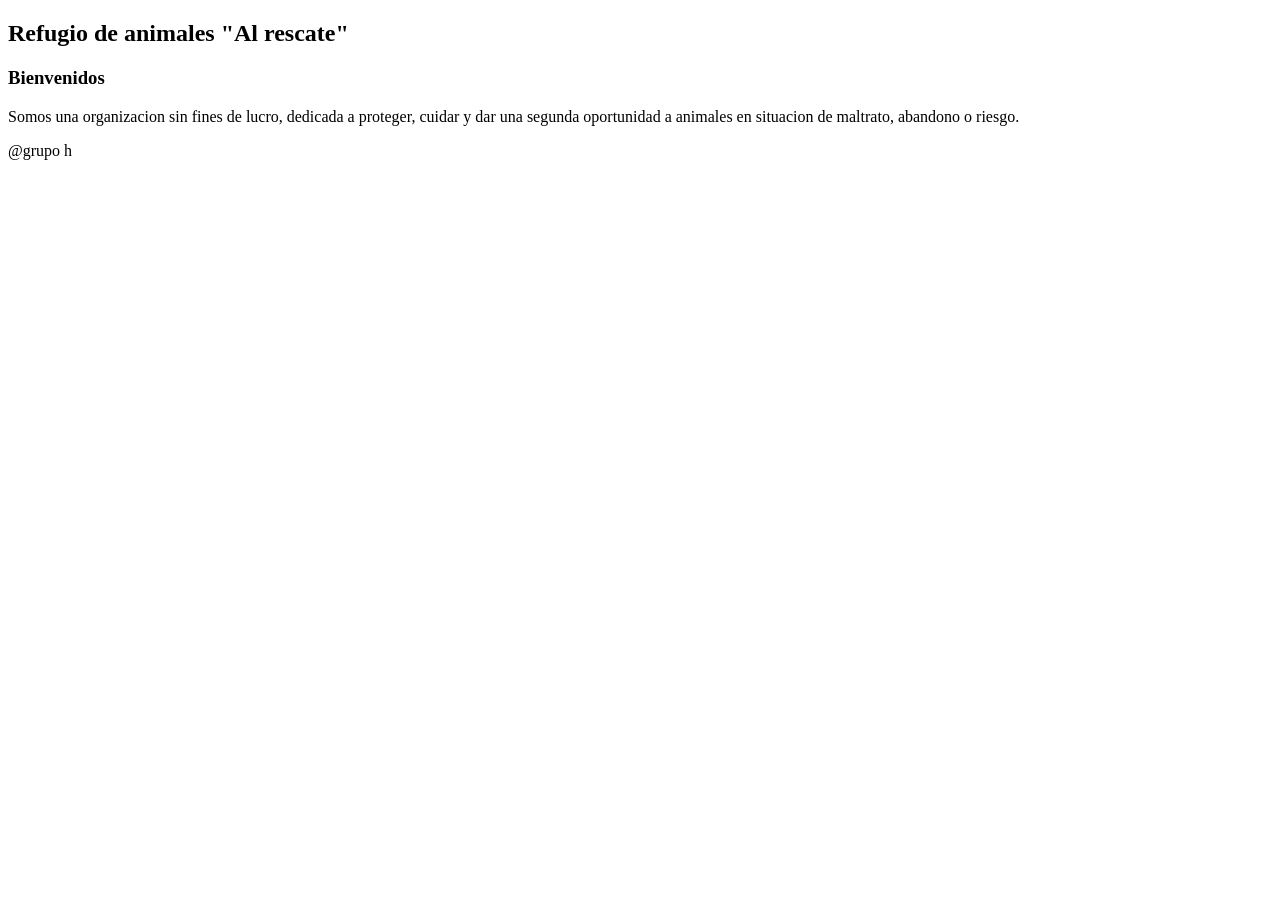
<file: index.html>
<!DOCTYPE html>
<html lang="en">

<head>
    <meta charset="UTF-8">
    <meta name="viewport" content="width=device-width, initial-scale=1.0">
    <title>Document</title>
</head>

<body>
    <header>
        <h2>
            Refugio de animales "Al rescate"
        </h2>
    </header>
    <h3>Bienvenidos</h3>
    <p>
        Somos una organizacion sin fines de lucro, dedicada a proteger, cuidar y dar una segunda oportunidad a animales
        en situacion
        de maltrato, abandono o riesgo.
    <footer>
        @grupo h
    </footer>

</html>
</file>
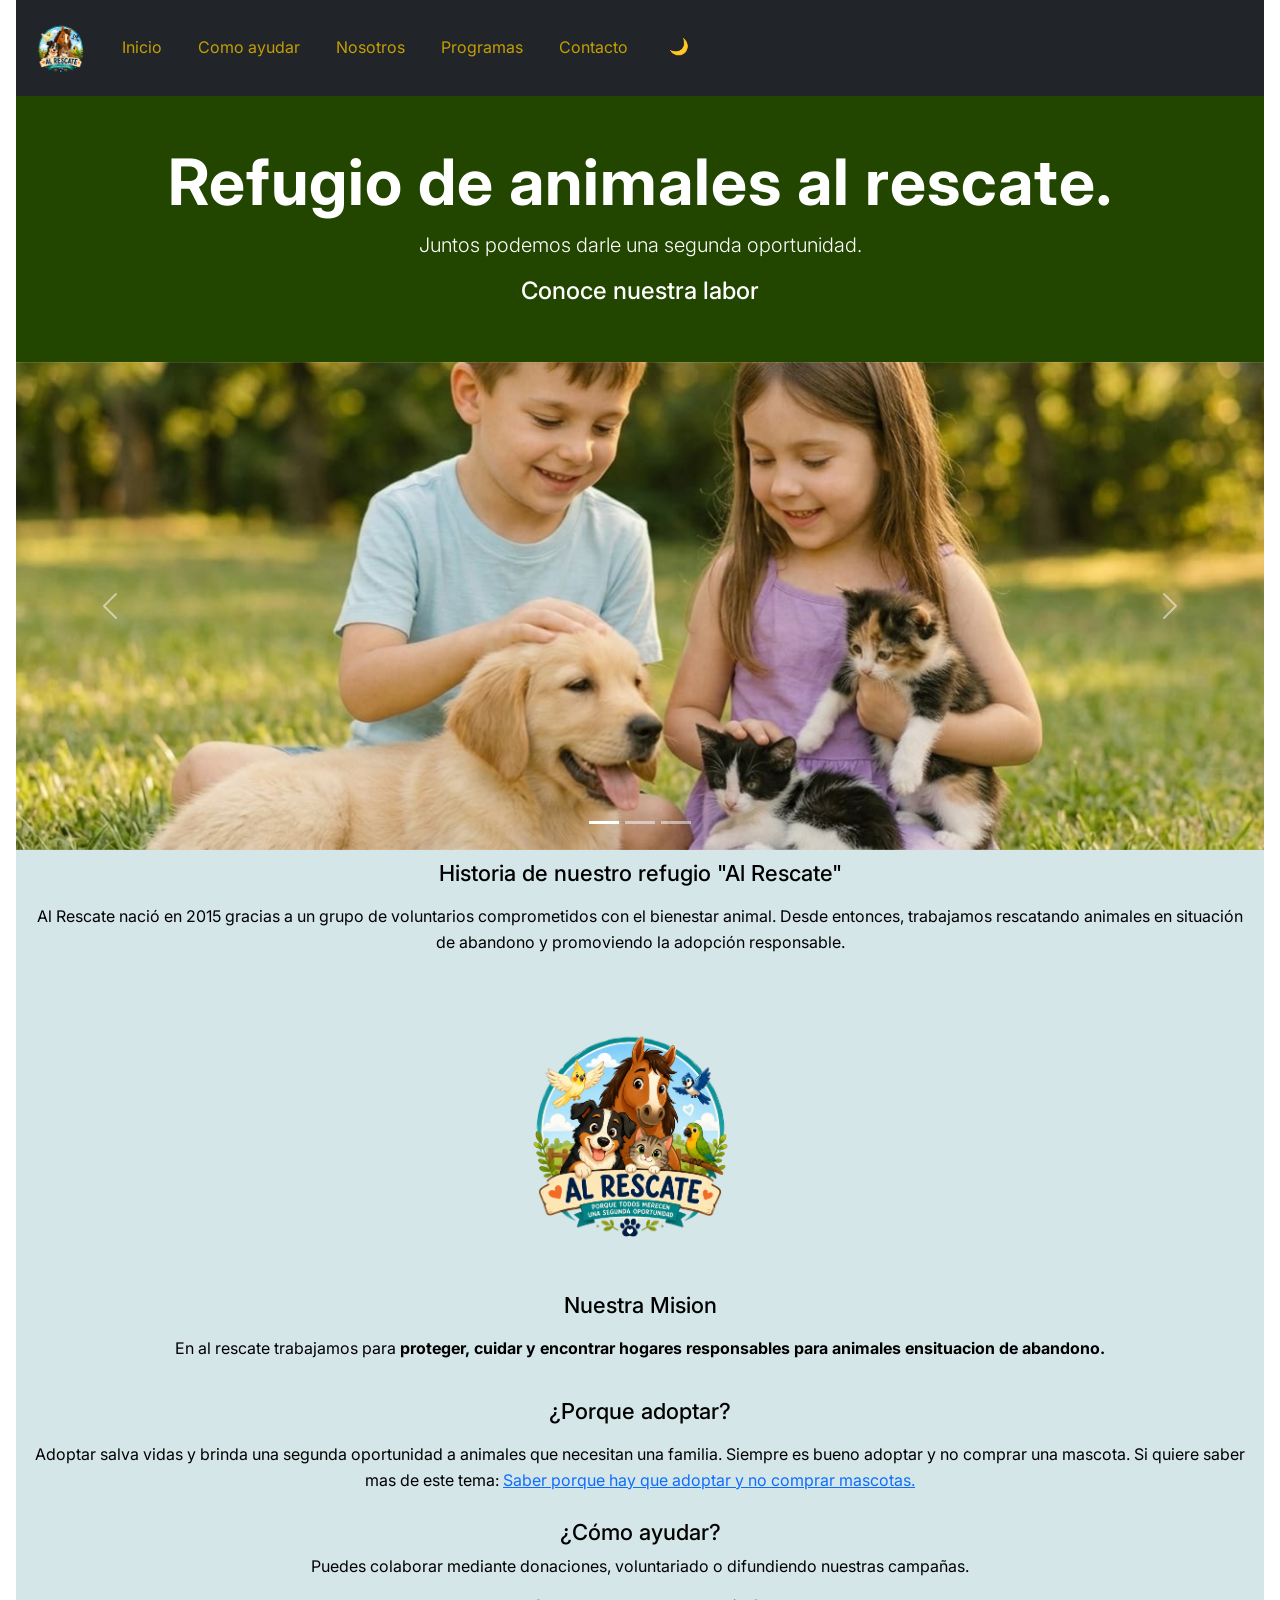
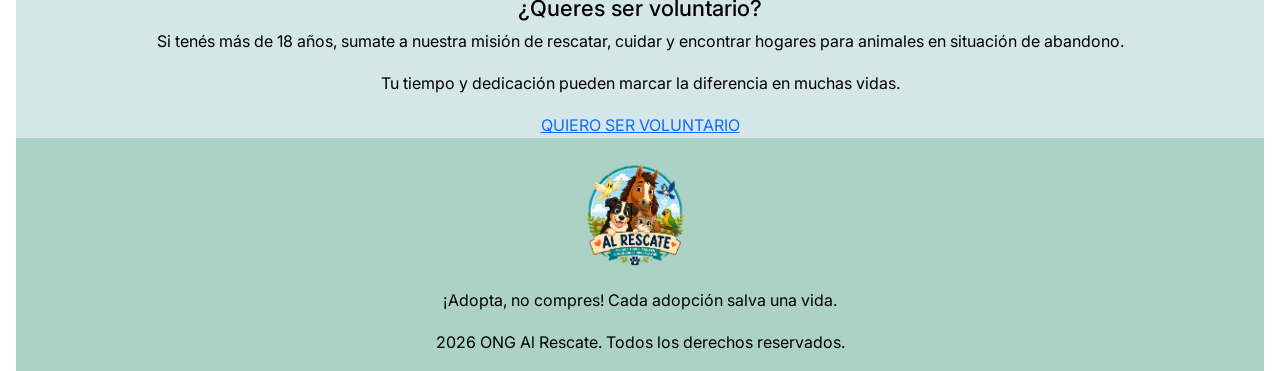
<file: mi-ong/index.html>
<!DOCTYPE html>
<html lang="es">
<head>
    <meta charset="UTF-8">
    <meta name="viewport" content="width=device-width, initial-scale=1.0">
    <link rel="preconnect" href="https://fonts.googleapis.com">
    <link rel="preconnect" href="https://fonts.gstatic.com" crossorigin>
    <link
        href="https://fonts.googleapis.com/css2?family=Inter:ital,opsz,wght@0,13..32,100..900;1,13..32,100..900&display=swap"
        rel="stylesheet">
    <link href="https://cdn.jsdelivr.net/npm/bootstrap@5.3.3/dist/css/bootstrap.min.css" rel="stylesheet">
    <link rel="stylesheet" href="css/estilos.css">
    <title>Ong al rescate</title>
</head>

<body>
    <nav class="navbar navbar-expand-md bg-dark navbar-dark">
        <div class="container-fluid">
            <a class="navbar-brand"><img src="img/logo.png" alt="logo ONG al rescate" height="70" width="70"></a>
            <button class="navbar-toggler" type="button" data-bs-toggle="collapse" data-bs-target="#collapsibleNavbar">
                <span class="navbar-toggler-icon"></span>
            </button>
            <div class="collapse navbar-collapse" id="collapsibleNavbar">
                <ul class="navbar-nav">
                    <li class="nav-item">
                        <a class="nav-link active" href="index.html">Inicio</a>
                    </li>
                    <li class="nav-item">
                        <a class="nav-link active" href="#comoayudar">Como ayudar</a>
                    </li>
                    <li class="nav-item">
                        <a class="nav-link active" href="nosotros.html">Nosotros</a>
                    </li>
                    <li class="nav-item">
                        <a class="nav-link active" href="programas.html">Programas</a>
                    </li>
                    <li class="nav-item">
                        <a class="nav-link active" href="contacto.html">Contacto</a>
                    </li>
                    <li class="nav-item">
                        <button type="button" id="btn-modo" class="btn btn-dark">🌙</button>
                    </li>
                </ul>
            </div>
        </div>
    </nav>
    <main>
        <section class="gaty text-white text-center py-5">
            <div class="container">
                <h1 class="display-3 fw-bold">
                    Refugio de animales al rescate.
                </h1>
                <p class="lead">Juntos podemos darle una segunda oportunidad.</p>
                <h2>Conoce nuestra labor</h2>
            </div>
        </section>

        <div id="demo" class="carousel slide" data-bs-ride="carousel">
            <div class="carousel-indicators">
                <button type="button" data-bs-target="#demo" data-bs-slide-to="0" class="active"></button>
                <button type="button" data-bs-target="#demo" data-bs-slide-to="1"></button>
                <button type="button" data-bs-target="#demo" data-bs-slide-to="2"></button>
            </div>
            <div class="carousel-inner">
                <div class="carousel-item active">
                    <img src="img/perroygato.jpg" alt="perroygato" class="d-block" style="width:100% ">
                </div>
                <div class="carousel-item">
                    <img src="img/caballo.jpg" alt="ca" class="d-block" style="width:100%">
                </div>
                <div class="carousel-item">
                    <img src="img/aves.jpg" alt="aves" class="d-block" style="width:100%">
                </div>
            </div>

            <button class="carousel-control-prev" type="button" data-bs-target="#demo" data-bs-slide="prev">
                <span class="carousel-control-prev-icon"></span>
            </button>
            <button class="carousel-control-next" type="button" data-bs-target="#demo" data-bs-slide="next">
                <span class="carousel-control-next-icon"></span>
            </button>
        </div>

        <div class="contenedor-inicio">
            <article class="inicio">
                <h3>Historia de nuestro refugio "Al Rescate"</h3>
                <p>Al Rescate nació en 2015 gracias a un grupo de voluntarios
                    comprometidos con el bienestar animal. Desde entonces,
                    trabajamos rescatando animales en situación de abandono
                    y promoviendo la adopción responsable.</p>
            </article>
            <img src="img/logo.png" alt="logo ONG al rescate" height="300" width="300">
            <article class="inicio">
                <h3>Nuestra Mision</h3>
                <p>En al rescate trabajamos para <strong>proteger, cuidar y encontrar hogares responsables para
                        animales ensituacion de abandono.</strong></p>
            </article>
            <article class="inicio">
                <h3>¿Porque adoptar?</h3>
                <p>Adoptar salva vidas y brinda una segunda oportunidad a animales que necesitan una familia.
                    Siempre es bueno adoptar y no comprar una mascota. Si quiere saber mas de este tema: <a
                        href="https://www.ngppetfood.com/articulos-blog/por-que-adoptar-y-no-comprar-animales.html"
                        target="_blank" rel="noopener noreferrer">Saber porque hay que adoptar y no comprar
                        mascotas.</a>
                </p>
            </article>

            <div id="comoayudar">
                <h3>¿Cómo ayudar?</h3>
                <p>
                    Puedes colaborar mediante donaciones, voluntariado
                    o difundiendo nuestras campañas.
                </p>
                <h3>¿Queres ser voluntario?</h3>
                <p>
                    Si tenés más de 18 años, sumate a nuestra misión de rescatar,
                    cuidar y encontrar hogares para animales en situación de abandono.
                </p>
                <p>
                    Tu tiempo y dedicación pueden marcar la diferencia en muchas vidas.
                </p>

                <a href="contacto.html">QUIERO SER VOLUNTARIO</a><br>
            </div>

        </div>
    </main>
    <footer id="footer">
        <img src="img/logo.png" alt="logo ONG al rescate" height="150" width="150">
        <p>¡Adopta, no compres! Cada adopción salva una vida.</p>
        <p>2026 ONG Al Rescate. Todos los derechos reservados.</p>
    </footer>
    <script src="https://cdn.jsdelivr.net/npm/bootstrap@5.3.3/dist/js/bootstrap.bundle.min.js">
    </script>
    <script src="js/main.js"></script>

</body>

</html>
</file>
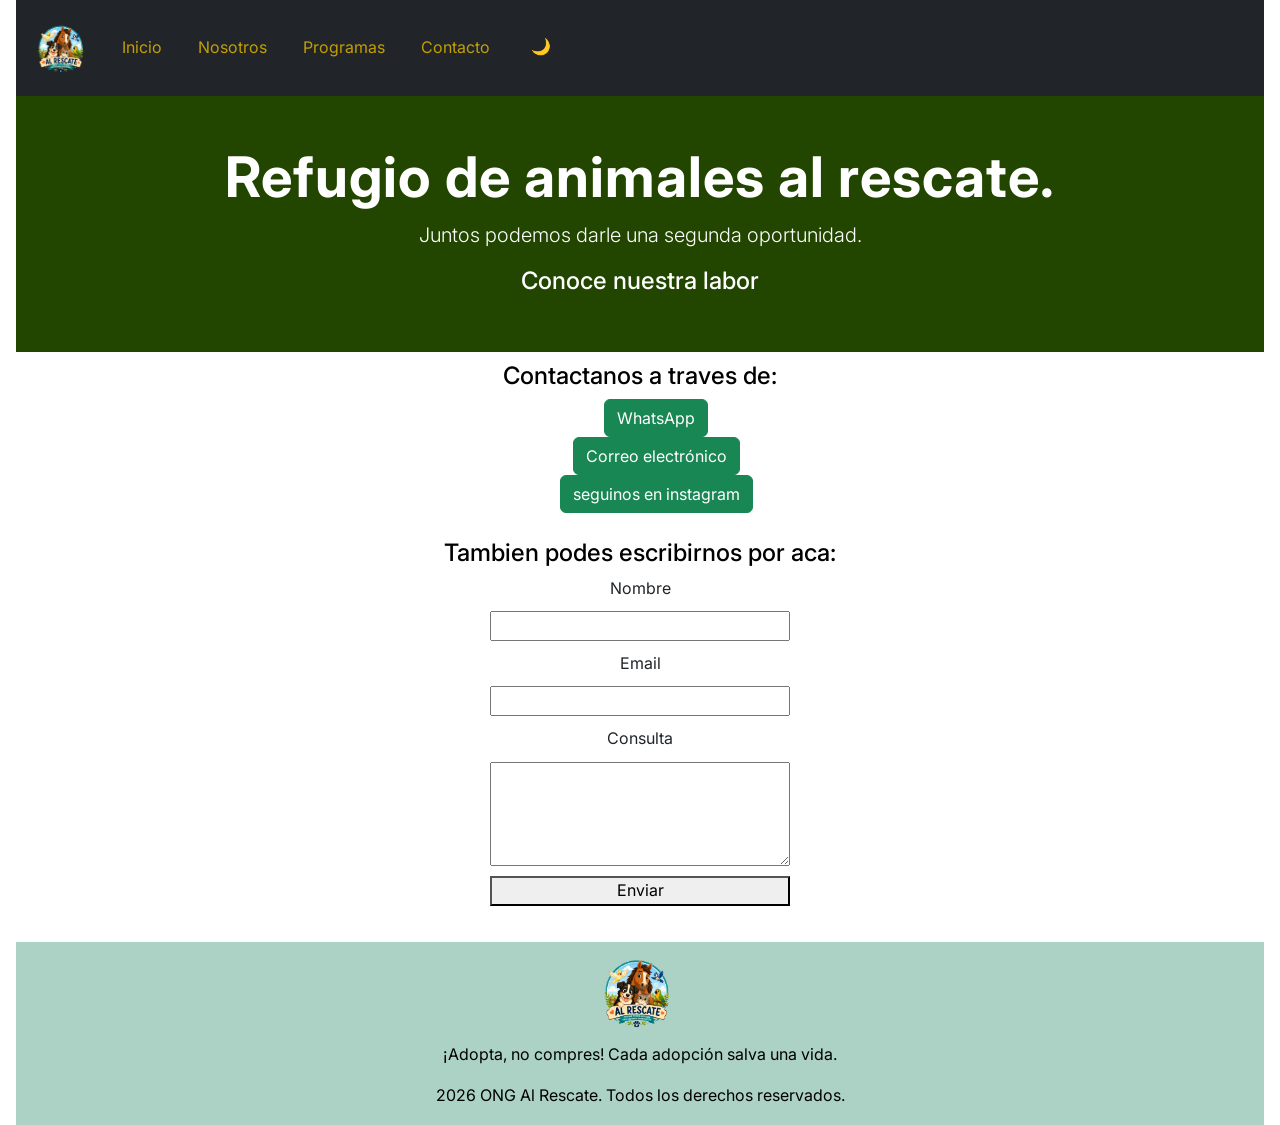
<file: mi-ong/contacto.html>
<!DOCTYPE html>
<html lang="es">

<head>
    <meta charset="UTF-8">
    <meta name="viewport" content="width=device-width, initial-scale=1.0">
    <link rel="preconnect" href="https://fonts.googleapis.com">
    <link rel="preconnect" href="https://fonts.gstatic.com" crossorigin>
    <link
        href="https://fonts.googleapis.com/css2?family=Inter:ital,opsz,wght@0,14..32,100..900;1,14..32,100..900&display=swap"
        rel="stylesheet">
    <link href="https://cdn.jsdelivr.net/npm/bootstrap@5.3.3/dist/css/bootstrap.min.css" rel="stylesheet">
    <link rel="stylesheet" href="css/estilos.css">
    <title>Ong al rescate</title>
</head>

<body>
    <nav class="navbar navbar-expand-md bg-dark navbar-dark">
        <div class="container-fluid">
            <a class="navbar-brand"><img src="img/logo.png" alt="logo ONG al rescate" height="70" width="70"></a>
            <button class="navbar-toggler" type="button" data-bs-toggle="collapse" data-bs-target="#collapsibleNavbar">
                <span class="navbar-toggler-icon"></span>
            </button>
            <div class="collapse navbar-collapse" id="collapsibleNavbar">
                <ul class="navbar-nav">
                    <li class="nav-item">
                        <a class="nav-link active" href="index.html">Inicio</a>
                    </li>
                    <li class="nav-item">
                        <a class="nav-link active" href="nosotros.html">Nosotros</a>
                    </li>
                    <li class="nav-item">
                        <a class="nav-link active" href="programas.html">Programas</a>
                    </li>
                    <li class="nav-item">
                        <a class="nav-link active" href="contacto.html">Contacto</a>
                    </li>
                    <li class="nav-item">
                        <button type="button" id="btn-modo"  class="btn btn-dark">🌙</button>
                    </li>
                </ul>
            </div>
        </div>
    </nav>
    <main>
        <section class="gaty text-white text-center py-5">
            <div class="container">
                <h1 class="display-4 fw-bold">
                    Refugio de animales al rescate.
                </h1>
                <p class="lead">Juntos podemos darle una segunda oportunidad.</p>
                <h2>Conoce nuestra labor</h2>
            </div>
        </section>
        <div id="contenedor-contacto">
            <article>
            <h2>Contactanos a traves de:</h2>
            <ul>
                <li> <a href="tel:+541140466091" class="btn btn-success">WhatsApp</a></li>
                <li> <a href="mailto:fundacionalrescate@gmail.com" class="btn btn-success">Correo electrónico</a></li>
                <li> <a href="https://www.instagram.com/ong_al_rescate/" target="_blank" rel="noopener noreferrer"
                        class="btn btn-success">seguinos en instagram</a></li>
            </ul>    
            </article>
            <article id="formulario">
                <h2>Tambien podes escribirnos por aca:</h2>
                <form id="form"  action="/enviar"  method="post">
                    <label for="nombre">Nombre</label>
                    <input type="text" id="nombre" name="nombre"> <!-- required --> 
                    <label for="email">Email</label>
                    <input type="email" id="email" name="email"> <!-- required-->
                    <label for="consulta">Consulta</label>
                    <textarea id="consulta" rows="4"></textarea>
                    <button type="submit">Enviar</button>
                    <p id="mensaje"></p>   
                </form>
            </article>        
        </div> 
    </main>
    <footer id="footer">
        <img src="img/logo.png" alt="logo ONG al rescate" height="100" width="100">
        <p>¡Adopta, no compres! Cada adopción salva una vida.</p>
        <p>2026 ONG Al Rescate. Todos los derechos reservados.</p>
    </footer>
    <script src="https://cdn.jsdelivr.net/npm/bootstrap@5.3.3/dist/js/bootstrap.bundle.min.js">
    </script>
    <script src="js/main.js"></script>
</body>

</html>
</file>
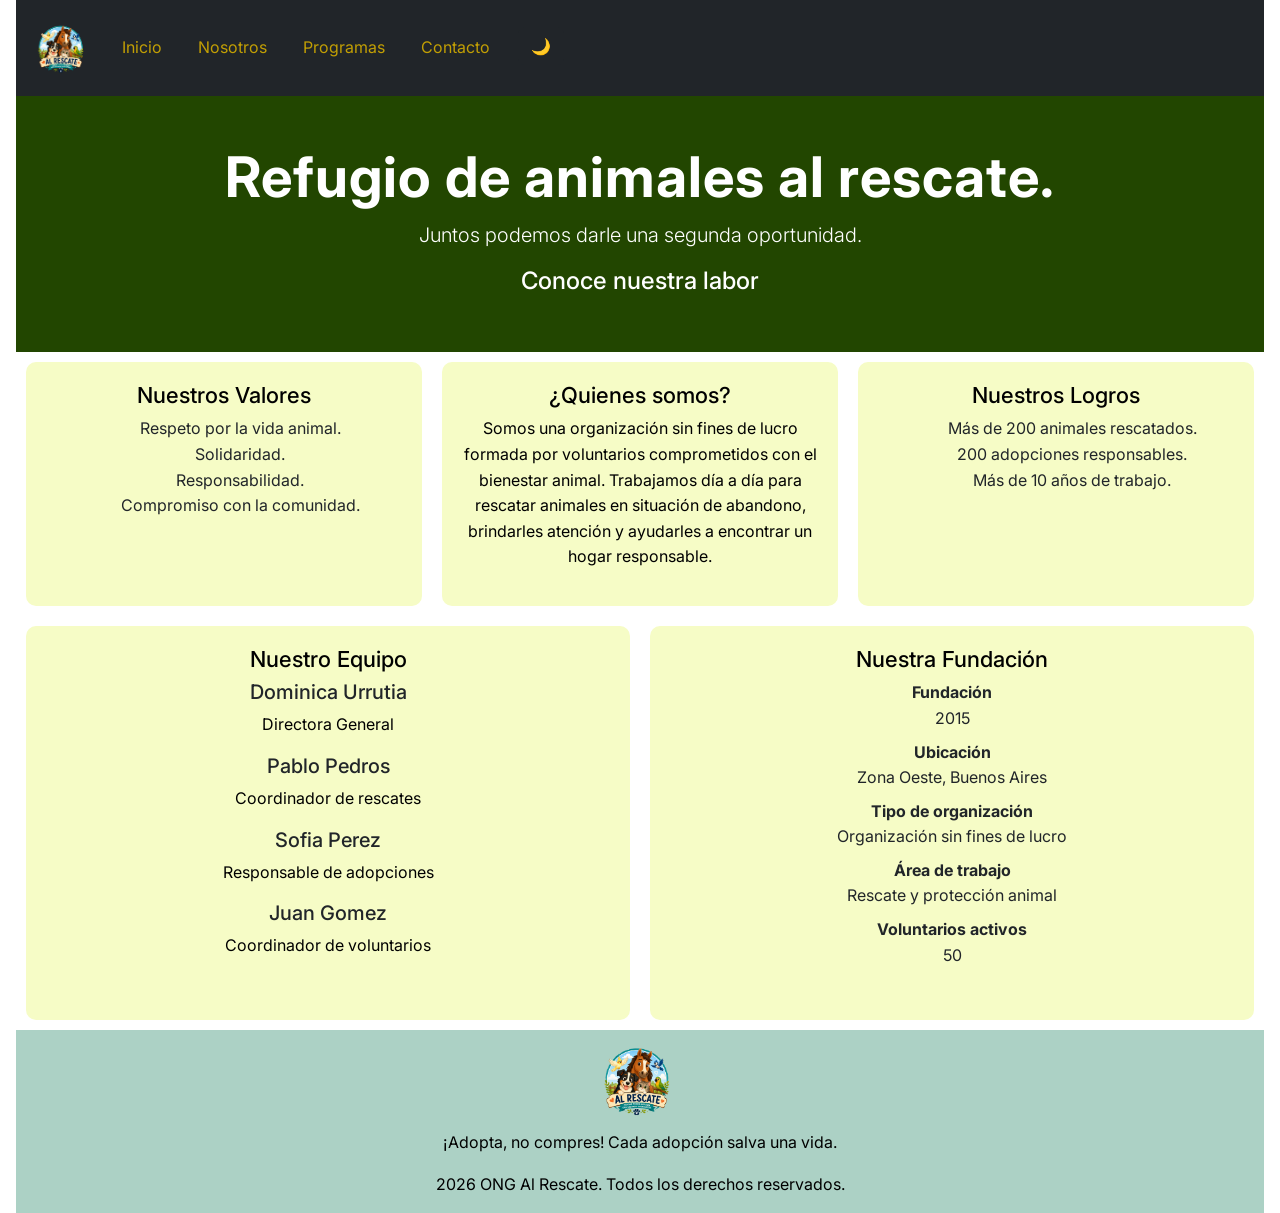
<file: mi-ong/nosotros.html>
<!DOCTYPE html>
<html lang="es">

<head>
    <meta charset="UTF-8">
    <meta name="viewport" content="width=device-width, initial-scale=1.0">
    <link rel="preconnect" href="https://fonts.googleapis.com">
    <link rel="preconnect" href="https://fonts.gstatic.com" crossorigin>
    <link
        href="https://fonts.googleapis.com/css2?family=Inter:ital,opsz,wght@0,14..32,100..900;1,14..32,100..900&display=swap"
        rel="stylesheet">
    <link href="https://cdn.jsdelivr.net/npm/bootstrap@5.3.3/dist/css/bootstrap.min.css" rel="stylesheet">
    <link rel="stylesheet" href="css/estilos.css">
    <title>Ong al rescate</title>
</head>

<body>
    <nav class="navbar navbar-expand-md bg-dark navbar-dark">
        <div class="container-fluid">
            <a class="navbar-brand"><img src="img/logo.png" alt="logo ONG al rescate" height="70" width="70"></a>
            <button class="navbar-toggler" type="button" data-bs-toggle="collapse" data-bs-target="#collapsibleNavbar">
                <span class="navbar-toggler-icon"></span>
            </button>
            <div class="collapse navbar-collapse" id="collapsibleNavbar">
                <ul class="navbar-nav">
                    <li class="nav-item">
                        <a class="nav-link active" href="index.html">Inicio</a>
                    </li>
                    <li class="nav-item ">
                        <a class="nav-link active" href="nosotros.html">Nosotros</a>
                    </li>
                    <li class="nav-item ">
                        <a class="nav-link active" href="programas.html">Programas</a>
                    </li>
                    <li class="nav-item ">
                        <a class="nav-link active" href="contacto.html">Contacto</a>
                    </li>
                    <li class="nav-item">
                        <button type="button" id="btn-modo"  class="btn btn-dark">🌙</button>
                    </li>
                </ul>
            </div>
        </div>
    </nav>

    <main>
        <section class="gaty text-white text-center py-5">
                <div class="container">
                    <h1 class="display-4 fw-bold">
                        Refugio de animales al rescate.
                    </h1>
                    <p class="lead">Juntos podemos darle una segunda oportunidad.</p>
                    <h2>Conoce nuestra labor</h2>
                </div>
        </section>
        <div class="contenedor-nosotros">
            
            <article class="nosotros">
               
                <h3>Nuestros Valores</h3>
                <ul>
                    <li>Respeto por la vida animal.</li>
                    <li>Solidaridad.</li>
                    <li>Responsabilidad.</li>
                    <li>Compromiso con la comunidad.</li>
                </ul>
            </article>
            <article class="nosotros">
                <h3>¿Quienes somos?</h3>
                <p>Somos una organización sin fines de lucro formada por
                    voluntarios comprometidos con el bienestar animal.
                    Trabajamos día a día para rescatar animales en situación
                    de abandono, brindarles atención y ayudarles a encontrar
                    un hogar responsable.</p>
            </article>
            <article class="nosotros">
                <h3>Nuestros Logros</h3>
                <ul>
                    <li>Más de 200 animales rescatados.</li>
                    <li>200 adopciones responsables.</li>
                    <li>Más de 10 años de trabajo.</li>
                </ul>
            </article>
            <article class="nosotros">
                <h3>Nuestro Equipo</h3>
                <h4>Dominica Urrutia</h4>
                <p>Directora General</p>
                <h4>Pablo Pedros</h4>
                <p>Coordinador de rescates</p>
                <h4>Sofia Perez</h4>
                <p>Responsable de adopciones</p>
                <h4>Juan Gomez</h4>
                <p>Coordinador de voluntarios</p><br>


            </article>
            <article class="nosotros">
                <h3>Nuestra Fundación</h3>
                <dl>
                    <dt>Fundación</dt>
                    <dd>2015</dd>

                    <dt>Ubicación</dt>
                    <dd>Zona Oeste, Buenos Aires</dd>

                    <dt>Tipo de organización</dt>
                    <dd>Organización sin fines de lucro</dd>

                    <dt>Área de trabajo</dt>
                    <dd>Rescate y protección animal</dd>

                    <dt>Voluntarios activos</dt>
                    <dd>50</dd>
                </dl>
            </article>
        </div>
    </main>
    
    <footer id="footer">
        <img src="img/logo.png" alt="logo ONG al rescate" height="100" width="100">
        <p>¡Adopta, no compres! Cada adopción salva una vida.</p>
        <p>2026 ONG Al Rescate. Todos los derechos reservados.</p>
    </footer>
    <script src="https://cdn.jsdelivr.net/npm/bootstrap@5.3.3/dist/js/bootstrap.bundle.min.js">
    </script>
    <script src="js/main.js"></script>
</body>

</html>
</file>
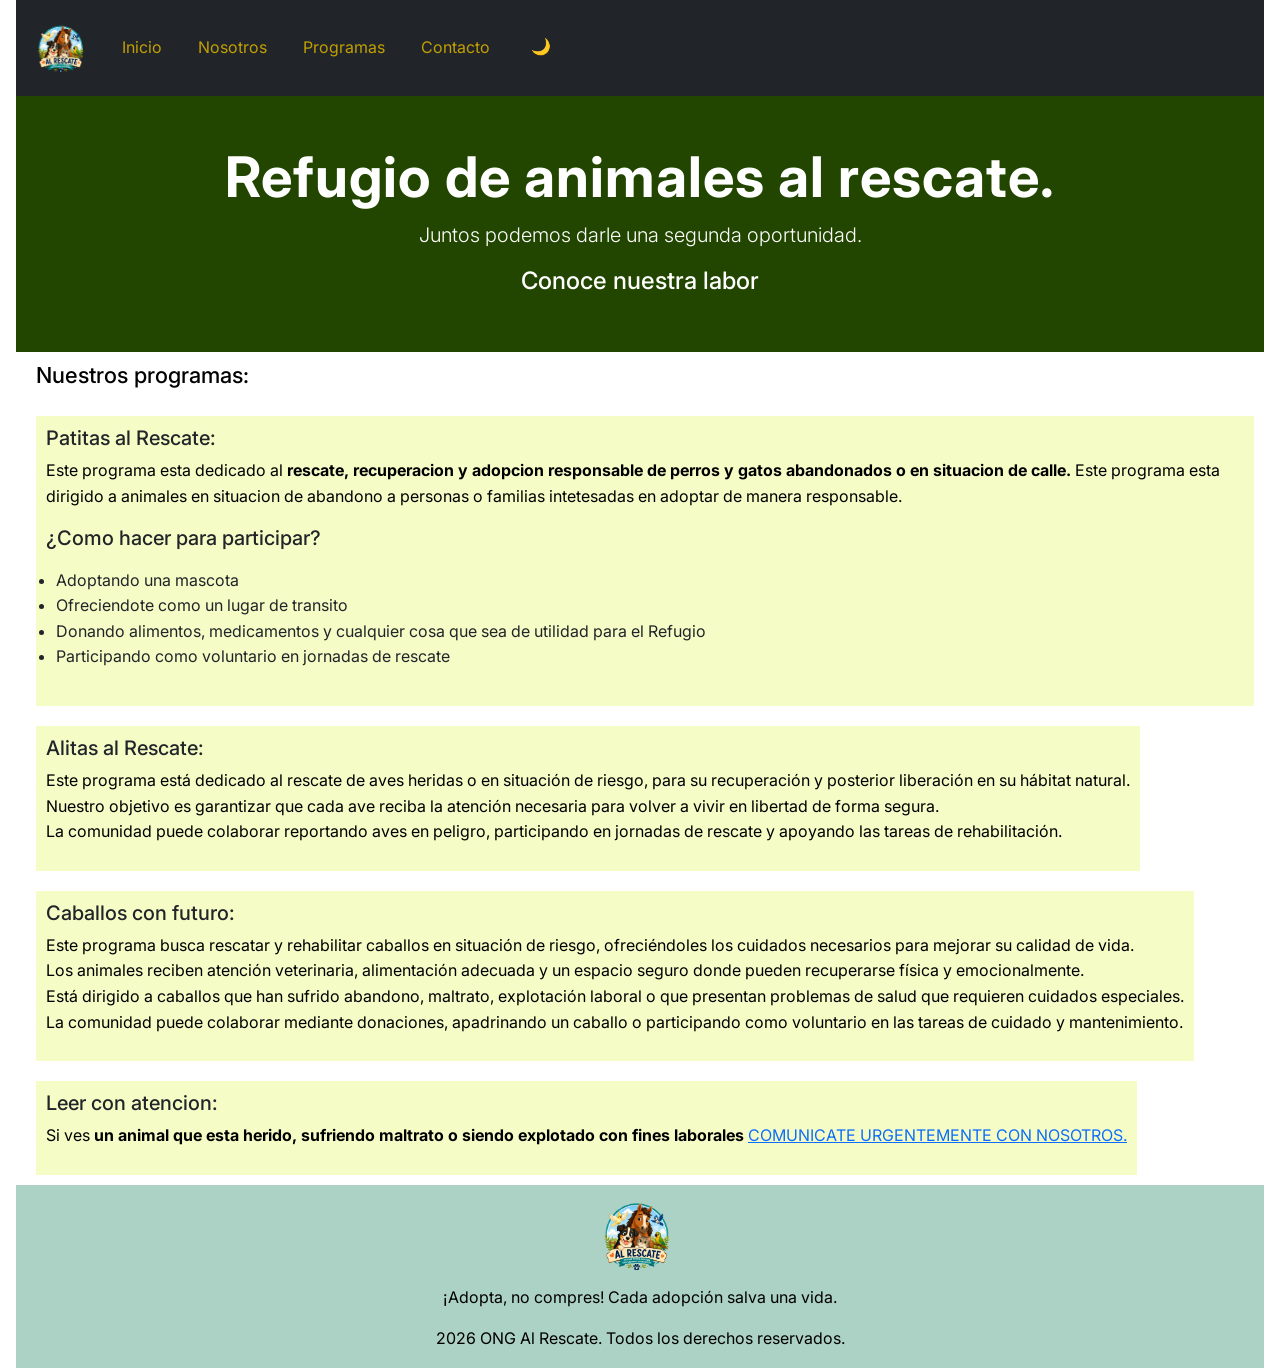
<file: mi-ong/programas.html>
<!DOCTYPE html>
<html lang="es">

<head>
    <meta charset="UTF-8">
    <meta name="viewport" content="width=device-width, initial-scale=1.0">
    <link rel="preconnect" href="https://fonts.googleapis.com">
    <link rel="preconnect" href="https://fonts.gstatic.com" crossorigin>
    <link
        href="https://fonts.googleapis.com/css2?family=Inter:ital,opsz,wght@0,14..32,100..900;1,14..32,100..900&display=swap"
        rel="stylesheet">
    <link href="https://cdn.jsdelivr.net/npm/bootstrap@5.3.3/dist/css/bootstrap.min.css" rel="stylesheet">
    <link rel="stylesheet" href="css/estilos.css">
    <title>Ong al rescate</title>
</head>

<body>
    <nav class="navbar navbar-expand-md bg-dark navbar-dark">
        <div class="container-fluid">
            <a class="navbar-brand"><img src="img/logo.png" alt="logo ONG al rescate" height="70" width="70"></a>
            <button class="navbar-toggler" type="button" data-bs-toggle="collapse" data-bs-target="#collapsibleNavbar">
                <span class="navbar-toggler-icon"></span>
            </button>
            <div class="collapse navbar-collapse" id="collapsibleNavbar">
                <ul class="navbar-nav">
                    <li class="nav-item">
                        <a class="nav-link active" href="index.html">Inicio</a>
                    </li>
                    <li class="nav-item ">
                        <a class="nav-link active" href="nosotros.html">Nosotros</a>
                    </li>
                    <li class="nav-item ">
                        <a class="nav-link active" href="programas.html">Programas</a>
                    </li>
                    <li class="nav-item ">
                        <a class="nav-link active" href="contacto.html">Contacto</a>
                    </li>
                    <li class="nav-item">
                        <button type="button" id="btn-modo"  class="btn btn-dark">🌙</button>
                    </li>
                </ul>
            </div>
        </div>
    </nav>
    <main>
        <section class="gaty text-white text-center py-5">
            <div class="container">
                <h1 class="display-4 fw-bold">
                    Refugio de animales al rescate.
                </h1>
                <p class="lead">Juntos podemos darle una segunda oportunidad.</p>
                <h2>Conoce nuestra labor</h2>
            </div>
        </section>
        
        <section class="contenedor-programa">
            <h3>Nuestros programas:</h3>
            <article class="programas">
                <h4>Patitas al Rescate:</h4>
                <p>Este programa esta dedicado al <strong>rescate, recuperacion y adopcion responsable de perros y
                        gatos
                        abandonados o
                        en situacion de calle.</strong>
                    Este programa esta dirigido a animales en situacion de abandono a personas o familias
                    intetesadas en
                    adoptar
                    de manera responsable.
                </p>
                <h4>¿Como hacer para participar?</h4>
                <ul>
                    <li>Adoptando una mascota</li>
                    <li>Ofreciendote como un lugar de transito</li>
                    <li>Donando alimentos, medicamentos y cualquier cosa que sea de utilidad para el Refugio</li>
                    <li>Participando como voluntario en jornadas de rescate</li>
                </ul>
            </article>
            <article class="programas">

                <h4>Alitas al Rescate:</h4>
                <p>Este programa está dedicado al rescate de aves heridas o en situación de riesgo,
                    para su recuperación y posterior liberación en su hábitat natural.<br>
                    Nuestro objetivo es garantizar que cada ave reciba la atención necesaria para
                    volver a vivir en libertad de forma segura.<br>
                    La comunidad puede colaborar reportando aves en peligro, participando en jornadas
                    de rescate y apoyando las tareas de rehabilitación.
                </p>

            </article>
            <article class="programas">

                <h4>Caballos con futuro:</h4>
                <p>
                    Este programa busca rescatar y rehabilitar caballos en situación de riesgo,
                    ofreciéndoles los cuidados necesarios para mejorar su calidad de vida.<br>
                    Los animales reciben atención veterinaria, alimentación adecuada y un espacio
                    seguro donde pueden recuperarse física y emocionalmente.<br>
                    Está dirigido a caballos que han sufrido abandono, maltrato, explotación laboral
                    o que presentan problemas de salud que requieren cuidados especiales.<br>
                    La comunidad puede colaborar mediante donaciones, apadrinando un caballo o
                    participando como voluntario en las tareas de cuidado y mantenimiento.
                </p>
            </article>
            <aside class="programas">
                <h4>Leer con atencion:</h4>
                <p>Si ves <strong>un animal que esta herido, sufriendo maltrato o siendo explotado con fines laborales
                    </strong><a href="contacto.html">COMUNICATE URGENTEMENTE CON NOSOTROS.</a></p>
            </aside>
        </section>
    </main>
    
    <footer id="footer">
        <img src="img/logo.png" alt="logo ONG al rescate" height="100" width="100">
        <p>¡Adopta, no compres! Cada adopción salva una vida.</p>
        <p>2026 ONG Al Rescate. Todos los derechos reservados.</p>
    </footer>
    <script src="https://cdn.jsdelivr.net/npm/bootstrap@5.3.3/dist/js/bootstrap.bundle.min.js">
    </script>
    <script src="js/main.js"></script>
</body>

</html>
</file>
<file: mi-ong/css/estilos.css>
/* VARIABLES*/

:root {
    --texto-principal: "Inter", sans-serif;
    --color-texto: rgb(0, 0, 0);
    --color-primario:white;
    --color-nav: rgb(34, 70, 0);
    --tamañotexto-principal: 16px;
    --color-secundario: rgb(246, 252, 198);
    --color-modoOscuro:black;

}

/* Reset */
* {
    box-sizing: border-box;
    margin: 0;
    padding: 0;

}

body {
    font-family: var(--texto-principal), sans-serif;
    font-size: var(--tamañotexto-principal);
    line-height: 1.6;
    /*max-width: 1800px;*/
    margin: 0 auto;
    padding: 0 1rem;
    background-color: var(--color-primario);
}

/* Header*/
header {
    background-color: var(--color-primario);
}


/* Navegacion */


nav {
    background-color: var(--color-nav)
}

nav a {
    text-decoration: none;
    font-size: 18px;
    color: white;
    font-weight: bold;

}

nav ul {
    display: flex;
    justify-content: center;
    gap: 20px;
    list-style: none;

}

nav a:hover {
    color: rgb(3, 5, 2);
}

/* Estilos estructura del body*/

h1 {
    font-size: 28px;
    text-align: center;
    letter-spacing: 1px;
    
}

h2 {
    font-size: 24px;
    color: var(--color-texto);
    text-align: center;
}

h3 {
    font-size: 22px;
    color: var(--color-texto);
    text-align: center;
}

p {
    color: var(--color-texto);
    font-size: var(--tamañotexto-principal);
}

h4 {
    font-size: 20px;
}

.contenedor-inicio {
    display: flex;
    flex-direction: column;
    align-items: center;
    text-align: center;
    background-color: rgb(213, 230, 233);

}



.inicio {
    color: var(--color-texto);
    font-size: var(--tamañotexto-principal);
    padding: 10px;
    display: flex;
    flex-direction: column;
    gap: 10px;

}


#comoyudar {
    color: var(--color-texto);
    font-size: var(--tamañotexto-principal);
    display: flex;
    flex-direction: column;
    gap: 10px;
}


#footer {
    font-size: var(--tamañotexto-principal);
    background-color: rgb(172, 209, 197);
    display: flex;
    flex-direction: column;
    align-items: center;
   
}

#footer p {
    color: black;
}

.contenedor-programa {
    display: flex;
    flex-wrap: wrap;
    margin-left: 10px;
    padding: 10px;
    gap: 20px;

}
.programas{
    background-color: var(--color-secundario);
    padding: 10px;
   
    
}
.programas ul{
    padding: 10px;
}

.contenedor-nosotros {
    display: flex;
    flex-wrap: wrap;
    gap: 20px;
    padding: 10px;

}

.nosotros {
    flex: 1 1 300px;
    background-color: var(--color-secundario);
    padding: 20px;
    border-radius: 10px;
    text-align: center;
}

.nosotros ul {
    align-items: center;
    justify-content: center;
    list-style: none;

}

#contenedor-contacto {
    display: flex;
    flex-direction: column;
    align-items: center;
    gap: 10px;
    padding: 10px;

}

#contenedor-contacto ul {
    text-align: center;
    gap: 10px;
    list-style: none;
}


/*Bootstrap/*/

.navbar .nav-link.active {
    color: rgb(194, 159, 4) !important;
}

.gaty {
    background-color: var(--color-nav);
    padding: 5rem 0;
}   
.gaty h2{
    color: white;
}

.lead{
    color: white;
}

.carousel-inner {
    line-height: 0; 
   
}  
/*Modo oscuro */


body.oscuro {
 background-color: var(--color-modoOscuro);
 color: var(--color-primario);
}



body.oscuro .contenedor-inicio{
    background-color:var(--color-modoOscuro);
    color: var(--color-primario);
}

body.oscuro .inicio h3 {
    color: var(--color-primario);
}


body.oscuro .inicio p {
    color: var(--color-primario);
}

body.oscuro #footer {
    background-color: rgb(12, 2, 2);
}

body.oscuro #footer p {
    color: var(--color-primario);
}

body.oscuro .gaty{
   background-color: rgb(10, 10, 10);
}


body.oscuro .container-fluid{
    background-color: var(--color-modoOscuro);
}

body.oscuro .nosotros{
    background-color:rgb(19, 0, 0);
    color: var(--color-primario);
}

body.oscuro .nosotros h3{
    color: var(--color-primario);
}
body.oscuro .nosotros p{
    color: var(--color-primario);
}

body.oscuro #contenedor-contacto h2{
    color: var(--color-primario);
}

body.oscuro .programas{
    background-color:rgb(19, 0, 0);
}

body.oscuro .programas h4{
   color: var(--color-primario);
}

body.oscuro .programas p{
    color: var(--color-primario);
}


body.oscuro .contenedor-programa h3{
    color: var(--color-primario);
}

body.oscuro .programas li{
    color: var(--color-primario);
}


body.oscuro #comoayudar p {
    color: var(--color-primario);
}

body.oscuro #comoayudar h3 {
    color: var(--color-primario);
}

/*Formulario*/
#formulario form{
    max-width: 300px;
    display: flex;
    flex-direction: column;
    gap: 10px;
    margin: 0 auto;
}

#formulario{
    text-align: center;
}
</file>
